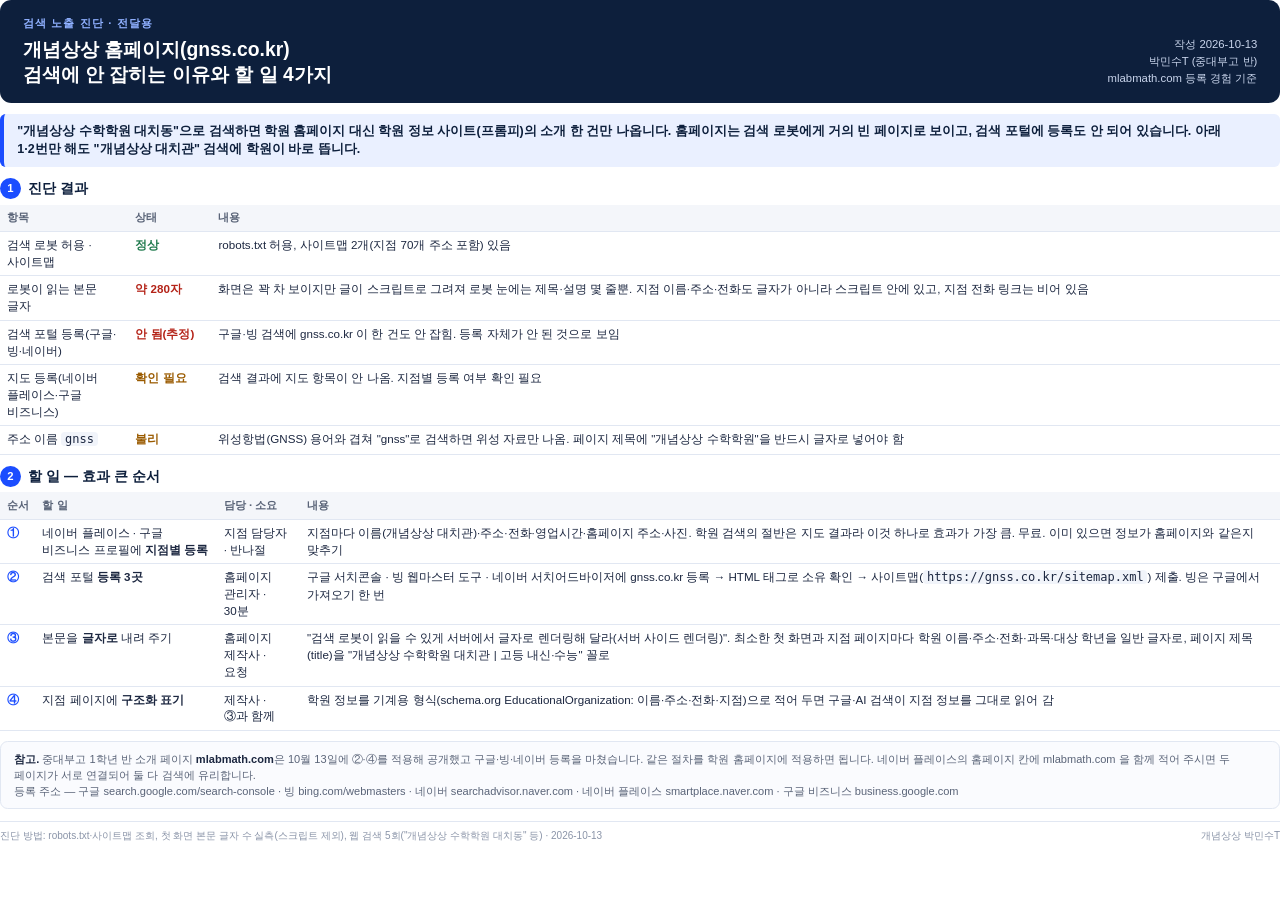
<file: docs/진단_학원홈페이지.html>
<!DOCTYPE html><html lang="ko"><head><meta charset="utf-8">
<style>
@page{size:A4;margin:10mm 11mm 9mm}
*{box-sizing:border-box;margin:0;padding:0}
body{font-family:'Pretendard','Malgun Gothic','Apple SD Gothic Neo',sans-serif;color:#1c2740;font-size:9.4pt;line-height:1.45;word-break:keep-all}
.hd{background:#0d1f3c;color:#fff;border-radius:3mm;padding:4mm 6mm;display:flex;justify-content:space-between;align-items:flex-end}
.hd .k{font-size:8.5pt;letter-spacing:.1em;color:#8fb0ff;font-weight:700}
.hd h1{font-size:14.5pt;font-weight:800;margin-top:1.5mm;line-height:1.3}
.hd .r{text-align:right;font-size:8.5pt;color:#c9d5ec;line-height:1.5}
.lead{margin:3mm 0;padding:2.2mm 3.5mm;background:#eaf0ff;border-left:1.2mm solid #1b4dff;border-radius:1.5mm;font-size:9.4pt;font-weight:600;color:#0d1f3c}
h2{font-size:10.5pt;font-weight:800;color:#0d1f3c;margin:3mm 0 1.5mm;display:flex;align-items:center;gap:2mm}
h2 i{display:inline-block;width:5.5mm;height:5.5mm;border-radius:50%;background:#1b4dff;color:#fff;font-style:normal;font-size:8.5pt;text-align:center;line-height:5.5mm}
table{width:100%;border-collapse:collapse;font-size:8.7pt}
th,td{border-bottom:.25mm solid #e1e7f2;padding:1.3mm 1.8mm;text-align:left;vertical-align:top}
th{background:#f4f6fa;color:#5a6478;font-size:8.6pt;font-weight:700}
td.s{font-weight:800;white-space:nowrap}
.bad{color:#b42318}.ok{color:#1f7a4d}.warn{color:#9a5b00}
.steps td:first-child{font-weight:800;color:#1b4dff;white-space:nowrap}
.note{margin-top:2.5mm;font-size:8.3pt;color:#5a6478;background:#fafbfe;border:.25mm solid #e1e7f2;border-radius:2mm;padding:2.5mm 3.5mm}
.note b{color:#1c2740}
.ft{margin-top:3mm;font-size:7.5pt;color:#8a94a8;display:flex;justify-content:space-between;border-top:.25mm solid #e1e7f2;padding-top:2mm}
code{font-family:Consolas,monospace;font-size:9pt;background:#f1f4fa;padding:0 1mm;border-radius:1mm}
</style></head><body>
<div class="hd"><div><div class="k">검색 노출 진단 · 전달용</div><h1>개념상상 홈페이지(gnss.co.kr)<br>검색에 안 잡히는 이유와 할 일 4가지</h1></div>
<div class="r">작성 2026-10-13<br>박민수T (중대부고 반)<br>mlabmath.com 등록 경험 기준</div></div>

<div class="lead">"개념상상 수학학원 대치동"으로 검색하면 학원 홈페이지 대신 학원 정보 사이트(프롬피)의 소개 한 건만 나옵니다. 홈페이지는 검색 로봇에게 거의 빈 페이지로 보이고, 검색 포털에 등록도 안 되어 있습니다. 아래 1·2번만 해도 "개념상상 대치관" 검색에 학원이 바로 뜹니다.</div>

<h2><i>1</i>진단 결과</h2>
<table>
<tr><th style="width:34mm">항목</th><th style="width:22mm">상태</th><th>내용</th></tr>
<tr><td>검색 로봇 허용 · 사이트맵</td><td class="s ok">정상</td><td>robots.txt 허용, 사이트맵 2개(지점 70개 주소 포함) 있음</td></tr>
<tr><td>로봇이 읽는 본문 글자</td><td class="s bad">약 280자</td><td>화면은 꽉 차 보이지만 글이 스크립트로 그려져 로봇 눈에는 제목·설명 몇 줄뿐. 지점 이름·주소·전화도 글자가 아니라 스크립트 안에 있고, 지점 전화 링크는 비어 있음</td></tr>
<tr><td>검색 포털 등록(구글·빙·네이버)</td><td class="s bad">안 됨(추정)</td><td>구글·빙 검색에 gnss.co.kr 이 한 건도 안 잡힘. 등록 자체가 안 된 것으로 보임</td></tr>
<tr><td>지도 등록(네이버 플레이스·구글 비즈니스)</td><td class="s warn">확인 필요</td><td>검색 결과에 지도 항목이 안 나옴. 지점별 등록 여부 확인 필요</td></tr>
<tr><td>주소 이름 <code>gnss</code></td><td class="s warn">불리</td><td>위성항법(GNSS) 용어와 겹쳐 "gnss"로 검색하면 위성 자료만 나옴. 페이지 제목에 "개념상상 수학학원"을 반드시 글자로 넣어야 함</td></tr>
</table>

<h2><i>2</i>할 일 — 효과 큰 순서</h2>
<table class="steps">
<tr><th style="width:8mm">순서</th><th style="width:48mm">할 일</th><th style="width:22mm">담당 · 소요</th><th>내용</th></tr>
<tr><td>①</td><td>네이버 플레이스 · 구글 비즈니스 프로필에 <b>지점별 등록</b></td><td>지점 담당자 · 반나절</td><td>지점마다 이름(개념상상 대치관)·주소·전화·영업시간·홈페이지 주소·사진. 학원 검색의 절반은 지도 결과라 이것 하나로 효과가 가장 큼. 무료. 이미 있으면 정보가 홈페이지와 같은지 맞추기</td></tr>
<tr><td>②</td><td>검색 포털 <b>등록 3곳</b></td><td>홈페이지 관리자 · 30분</td><td>구글 서치콘솔 · 빙 웹마스터 도구 · 네이버 서치어드바이저에 gnss.co.kr 등록 → HTML 태그로 소유 확인 → 사이트맵(<code>https://gnss.co.kr/sitemap.xml</code>) 제출. 빙은 구글에서 가져오기 한 번</td></tr>
<tr><td>③</td><td>본문을 <b>글자로</b> 내려 주기</td><td>홈페이지 제작사 · 요청</td><td>"검색 로봇이 읽을 수 있게 서버에서 글자로 렌더링해 달라(서버 사이드 렌더링)". 최소한 첫 화면과 지점 페이지마다 학원 이름·주소·전화·과목·대상 학년을 일반 글자로, 페이지 제목(title)을 "개념상상 수학학원 대치관 | 고등 내신·수능" 꼴로</td></tr>
<tr><td>④</td><td>지점 페이지에 <b>구조화 표기</b></td><td>제작사 · ③과 함께</td><td>학원 정보를 기계용 형식(schema.org EducationalOrganization: 이름·주소·전화·지점)으로 적어 두면 구글·AI 검색이 지점 정보를 그대로 읽어 감</td></tr>
</table>

<div class="note"><b>참고.</b> 중대부고 1학년 반 소개 페이지 <b>mlabmath.com</b>은 10월 13일에 ②·④를 적용해 공개했고 구글·빙·네이버 등록을 마쳤습니다. 같은 절차를 학원 홈페이지에 적용하면 됩니다. 네이버 플레이스의 홈페이지 칸에 mlabmath.com 을 함께 적어 주시면 두 페이지가 서로 연결되어 둘 다 검색에 유리합니다.<br>
등록 주소 — 구글 search.google.com/search-console · 빙 bing.com/webmasters · 네이버 searchadvisor.naver.com · 네이버 플레이스 smartplace.naver.com · 구글 비즈니스 business.google.com</div>

<div class="ft"><span>진단 방법: robots.txt·사이트맵 조회, 첫 화면 본문 글자 수 실측(스크립트 제외), 웹 검색 5회("개념상상 수학학원 대치동" 등) · 2026-10-13</span><span>개념상상 박민수T</span></div>
</body></html>
</file>
